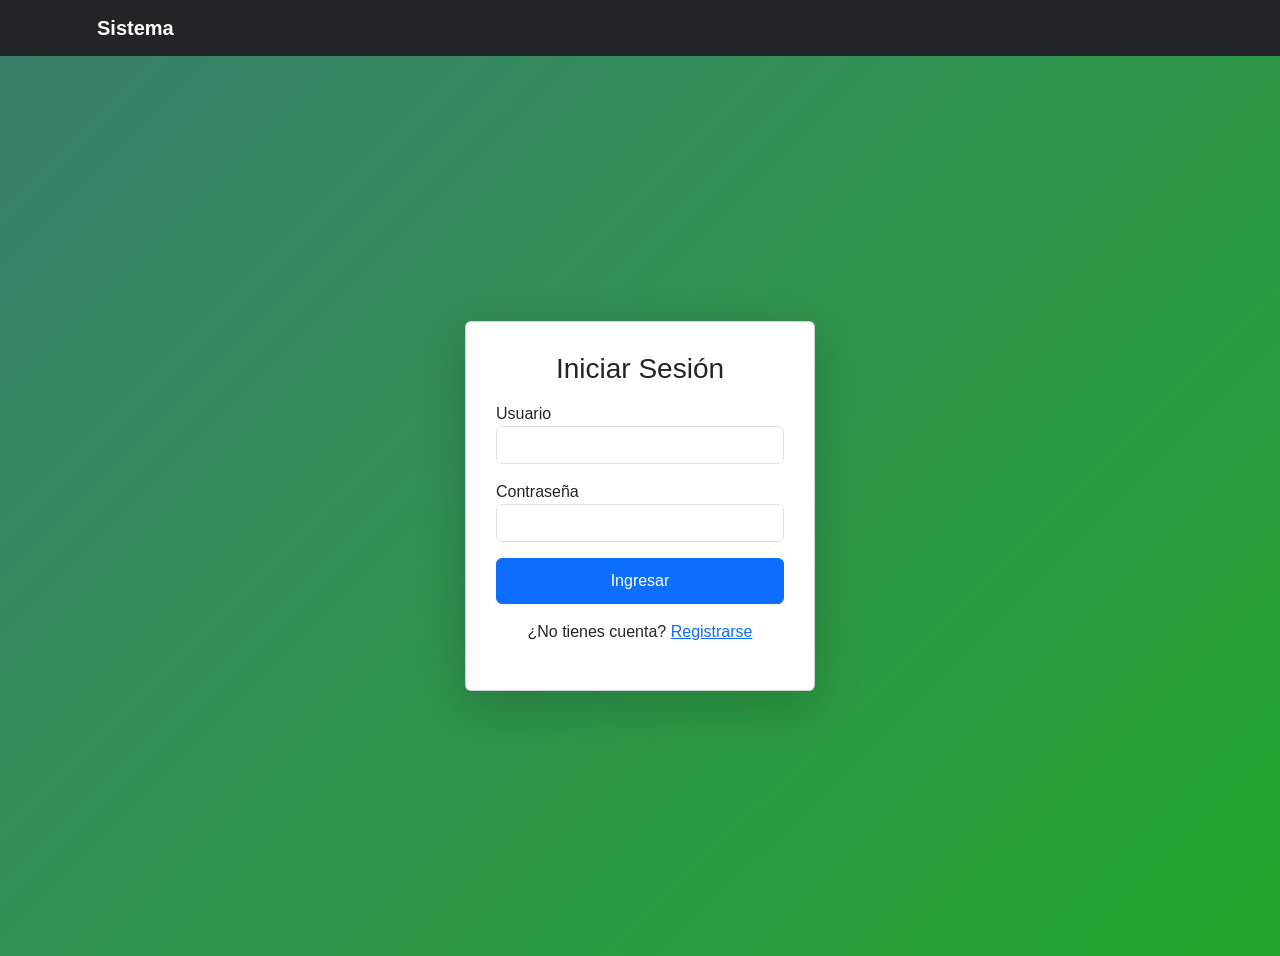
<file: login.html>
<!DOCTYPE html>
<html lang="es">

<head>

<meta charset="UTF-8">

<title>Login</title>

<!-- Bootstrap -->
<link href="https://cdn.jsdelivr.net/npm/bootstrap@5.3.3/dist/css/bootstrap.min.css" rel="stylesheet">

<link rel="stylesheet" href="styles.css">

</head>

<body>

<!-- Header -->

<nav class="navbar navbar-dark bg-dark">

<div class="container">

<a class="navbar-brand" href="index.html">Sistema</a>

</div>

</nav>


<!-- FORMULARIO -->

<div class="container d-flex justify-content-center align-items-center vh-100">

<!-- vh-100 = ocupa toda la altura -->

<div class="card shadow-lg p-4" style="width:350px">

<h3 class="text-center mb-3">Iniciar Sesión</h3>

<form id="loginForm">

<!-- Usuario -->

<div class="mb-3">

<label>Usuario</label>

<input
type="text"
id="loginUser"
class="form-control"
required>

</div>

<!-- Contraseña -->

<div class="mb-3">

<label>Contraseña</label>

<input
type="password"
id="loginPass"
class="form-control"
required>

</div>

<button class="btn btn-primary w-100">
Ingresar
</button>

</form>

<p class="text-center mt-3">

¿No tienes cuenta?

<a href="registro.html">Registrarse</a>

</p>

</div>

</div>


<script src="js/script.js"></script>

</body>
</html>
</file>
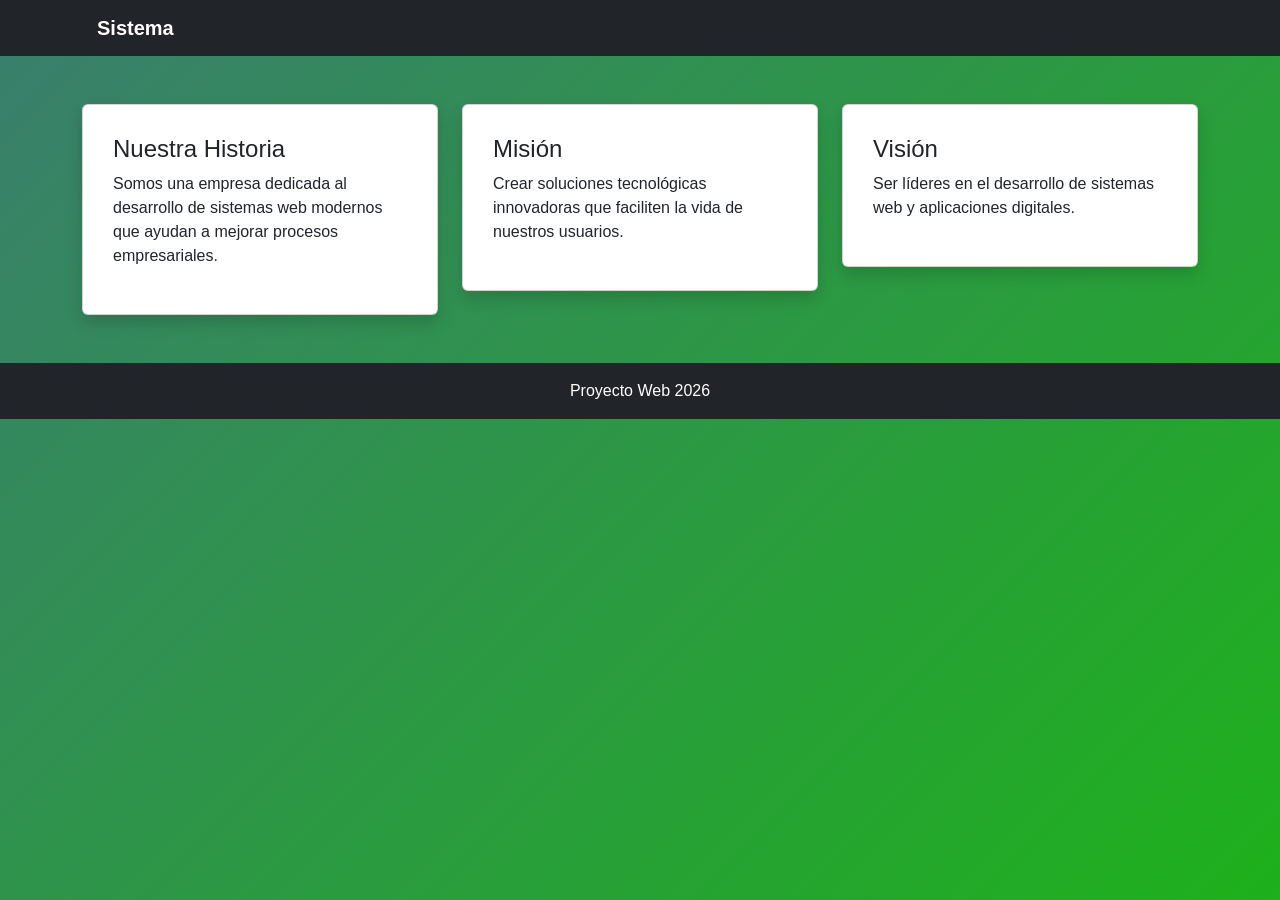
<file: nosotros.html>
<!DOCTYPE html>
<html lang="es">

<head>

<meta charset="UTF-8">

<title>Nosotros</title>

<link href="https://cdn.jsdelivr.net/npm/bootstrap@5.3.3/dist/css/bootstrap.min.css" rel="stylesheet">

<link rel="stylesheet" href="styles.css">

</head>

<body>

<!-- NAVBAR -->

<nav class="navbar navbar-expand-lg navbar-dark bg-dark">

<div class="container">

<a class="navbar-brand" href="index.html">Sistema</a>

</div>

</nav>


<!-- CONTENIDO -->

<div class="container mt-5">

<div class="row">

<!-- Historia -->

<div class="col-md-4">

<div class="card shadow p-3">

<h4>Nuestra Historia</h4>

<p>

Somos una empresa dedicada al desarrollo de sistemas web modernos
que ayudan a mejorar procesos empresariales.

</p>

</div>

</div>


<!-- Misión -->

<div class="col-md-4">

<div class="card shadow p-3">

<h4>Misión</h4>

<p>

Crear soluciones tecnológicas innovadoras que faciliten la vida de
nuestros usuarios.

</p>

</div>

</div>


<!-- Visión -->

<div class="col-md-4">

<div class="card shadow p-3">

<h4>Visión</h4>

<p>

Ser líderes en el desarrollo de sistemas web y aplicaciones digitales.

</p>

</div>

</div>

</div>

</div>


<footer class="bg-dark text-white text-center p-3 mt-5">

Proyecto Web 2026

</footer>

</body>
</html>
</file>
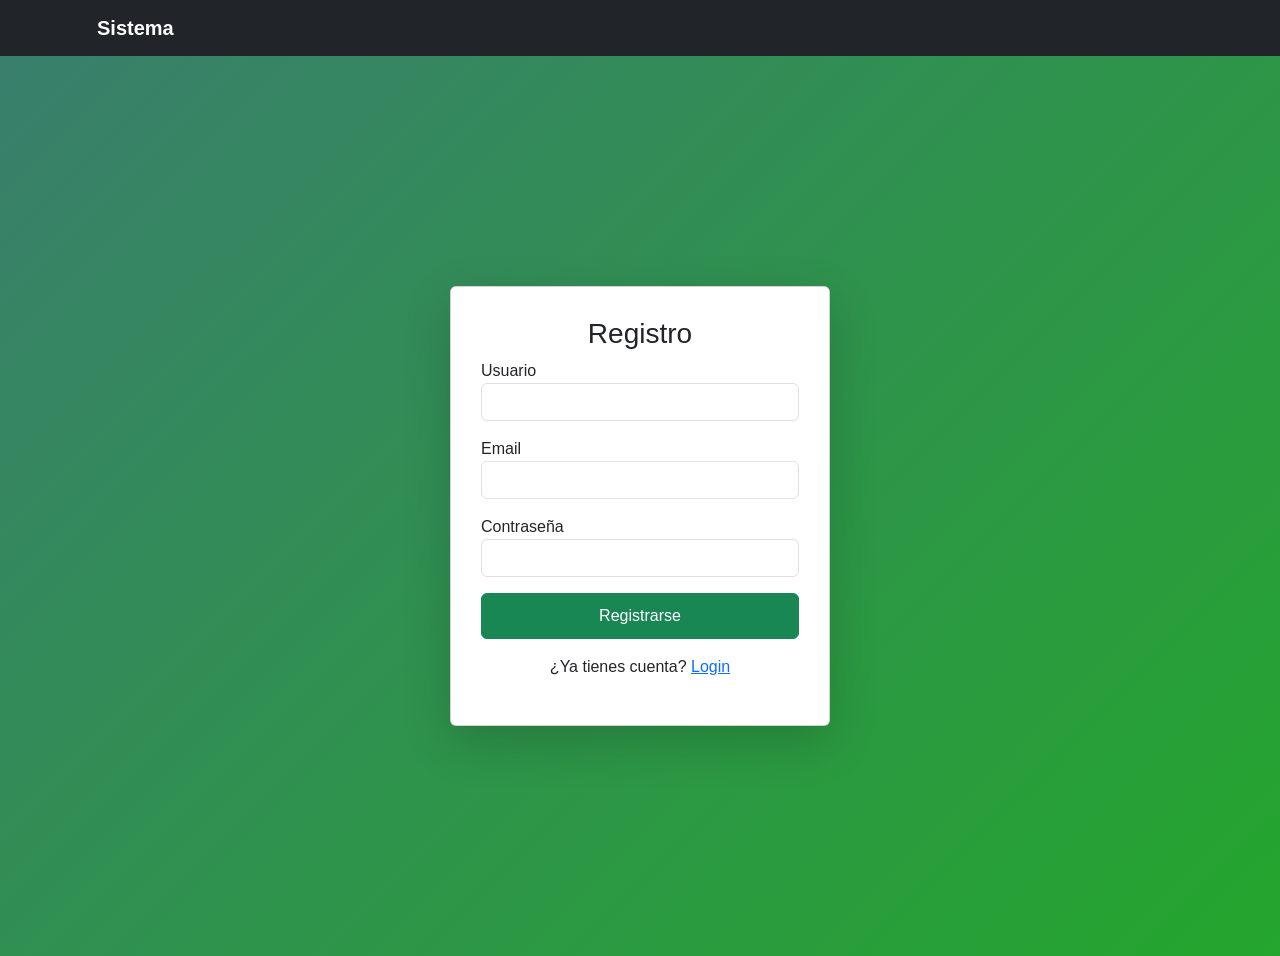
<file: registro.html>
<!DOCTYPE html>
<html lang="es">

<head>

<meta charset="UTF-8">

<title>Registro</title>

<link href="https://cdn.jsdelivr.net/npm/bootstrap@5.3.3/dist/css/bootstrap.min.css" rel="stylesheet">

<link rel="stylesheet" href="styles.css">

</head>

<body>

<nav class="navbar navbar-dark bg-dark">

<div class="container">

<a class="navbar-brand" href="index.html">Sistema</a>

</div>

</nav>


<div class="container d-flex justify-content-center align-items-center vh-100">

<div class="card shadow-lg p-4" style="width:380px">

<h3 class="text-center">Registro</h3>

<form id="registerForm">

<!-- Usuario -->

<div class="mb-3">

<label>Usuario</label>

<input
type="text"
id="regUser"
class="form-control"
required>

</div>

<!-- Correo -->

<div class="mb-3">

<label>Email</label>

<input
type="email"
id="regEmail"
class="form-control"
required>

</div>

<!-- Contraseña -->

<div class="mb-3">

<label>Contraseña</label>

<input
type="password"
id="regPass"
class="form-control"
required>

</div>

<button class="btn btn-success w-100">

Registrarse

</button>

</form>

<p class="text-center mt-3">

¿Ya tienes cuenta?

<a href="login.html">Login</a>

</p>

</div>

</div>

<script src="js/script.js"></script>

</body>
</html>
</file>
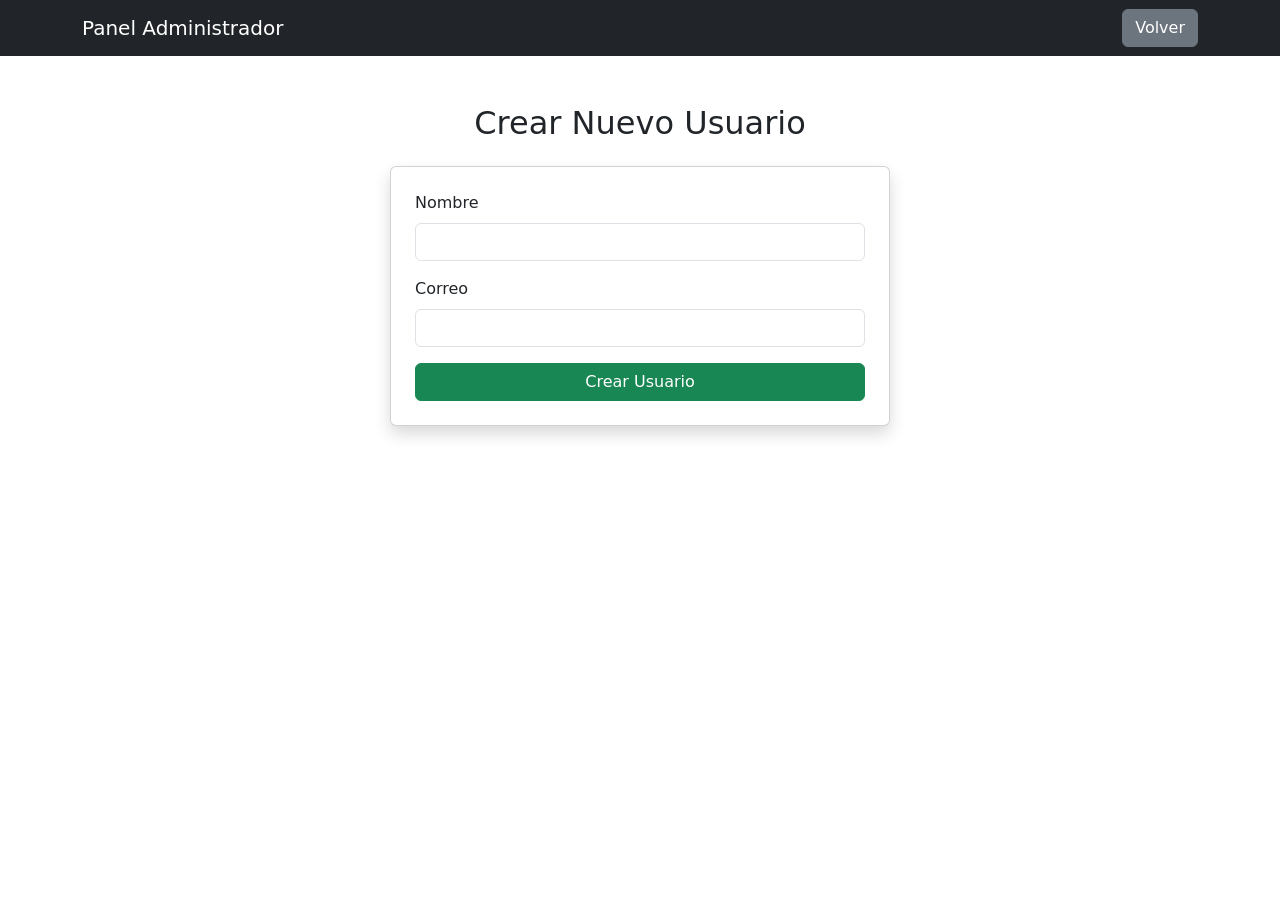
<file: administrador/crear_usuario.html>
<!DOCTYPE html>
<html lang="es">
<head>
    <meta charset="UTF-8">

    <!-- Título de la página -->
    <title>Crear Usuario - Dashboard Admin</title>

    <!-- Importamos Bootstrap para estilos -->
    <link href="https://cdn.jsdelivr.net/npm/bootstrap@5.3.3/dist/css/bootstrap.min.css" rel="stylesheet">
</head>

<body>

<!-- ================= NAVBAR ================= -->
<nav class="navbar navbar-dark bg-dark">
    <div class="container">

        <!-- Nombre del panel -->
        <a class="navbar-brand" href="dashboard_admin.html">Panel Administrador</a>

        <!-- Botón para regresar -->
        <button onclick="window.location.href='dashboard_admin.html'" class="btn btn-secondary">
            Volver
        </button>
    </div>
</nav>

<!-- ================= CONTENIDO ================= -->
<div class="container mt-5">

    <!-- Título -->
    <h2 class="text-center mb-4">Crear Nuevo Usuario</h2>

    <!-- Tarjeta -->
    <div class="card p-4 shadow" style="max-width:500px; margin:auto;">

        <!-- Formulario -->
        <form id="crearUsuarioForm">

            <!-- Campo nombre -->
            <div class="mb-3">
                <label class="form-label">Nombre</label>
                <input type="text" id="nombre" class="form-control" required>
            </div>

            <!-- Campo correo -->
            <div class="mb-3">
                <label class="form-label">Correo</label>
                <input type="email" id="correo" class="form-control" required>
            </div>

            <!-- Botón -->
            <button type="submit" class="btn btn-success w-100">
                Crear Usuario
            </button>

        </form>
    </div>
</div>

<!-- ================= SCRIPT ================= -->
<script src="../js/script_crud_admin.js"></script>

<script>
    // Capturamos el formulario
    const form = document.getElementById("crearUsuarioForm");

    // Evento submit
    form.addEventListener("submit", crearUsuario);
</script>

</body>
</html>
</file>
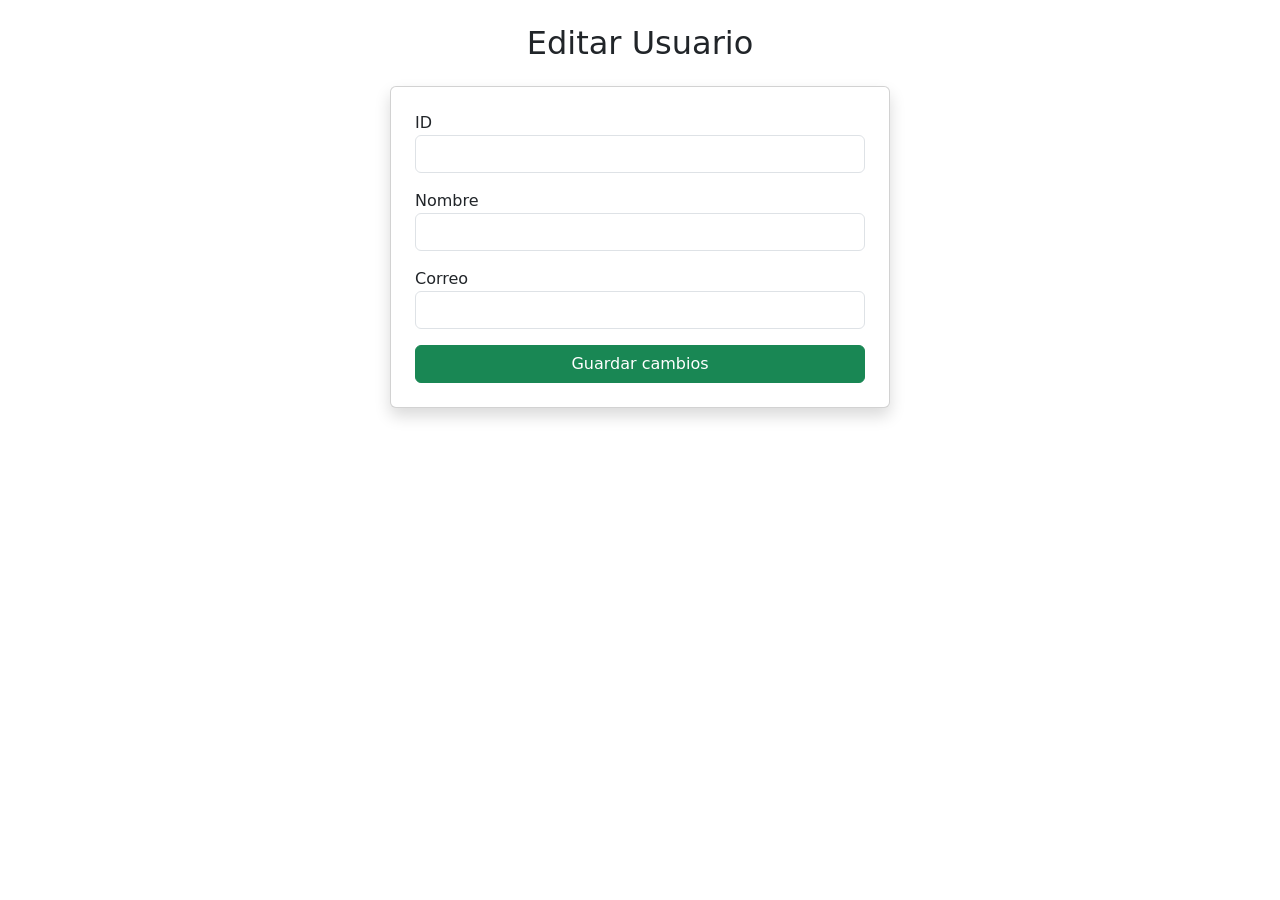
<file: administrador/editar_usuario.html>
<!DOCTYPE html>
<html lang="es">
<head>
    <meta charset="UTF-8">
    <title>Editar Usuario</title>

    <!-- Bootstrap -->
    <link href="https://cdn.jsdelivr.net/npm/bootstrap@5.3.3/dist/css/bootstrap.min.css" rel="stylesheet">
</head>

<body>

<!-- TÍTULO -->
<h2 class="text-center mt-4 mb-4">Editar Usuario</h2>

<div class="container">

    <div class="card shadow p-4" style="max-width:500px; margin:auto;">

        <!-- Formulario -->
        <form onsubmit="guardarUsuarioEditado(event)">

            <!-- ID (NO editable) -->
            <div class="mb-3">
                <label>ID</label>
                <input type="text" id="idUsuario" class="form-control" readonly>
            </div>

            <!-- Nombre -->
            <div class="mb-3">
                <label>Nombre</label>
                <input type="text" id="nombreUsuario" class="form-control" required>
            </div>

            <!-- Correo -->
            <div class="mb-3">
                <label>Correo</label>
                <input type="email" id="correoUsuario" class="form-control" required>
            </div>

            <!-- Botón -->
            <button type="submit" class="btn btn-success w-100">
                Guardar cambios
            </button>

        </form>
    </div>
</div>

<!-- JS -->
<script src="../js/script_crud_admin.js"></script>

<script>
    // Cuando carga la página, llenamos los datos
    window.onload = cargarUsuarioEditar;
</script>

</body>
</html>
</file>
<file: styles.css>
/* ================= ESTILOS GENERALES ================= */

body{
    /*background-image: linear-gradient(to top, #ff9a9e 0%, #fecfef 99%, #fecfef 100%);*/
    font-family: "Cascadia Mono", sans-serif;/* fuente */
    
    /*fondo animado */
    background: linear-gradient(-45deg, #22dd60, #2c0202, #1db318, #3a7e6e);
    background-size: 400% 400%;
    animation: gradientBG 15s ease infinite;
}



/* ================= HEADER ================= */

header {
    background-color: #222; /* Fondo oscuro del encabezado */
    color: white; /* Color del texto */
    text-align: center; /* Centra el texto horizontalmente */
    padding: 20px; /* Espacio interno arriba y abajo */
}


/* ================= MENÚ ================= */

nav {
    background-color: #444; /* Fondo gris oscuro del menú */
    text-align: center; /* Centra los enlaces */
    padding: 10px; /* Espacio interno */
}

nav a {
    color: white; /* Color blanco para los enlaces */
    text-decoration: none; /* Quita el subrayado del enlace */
    margin: 0 15px; /* Espacio horizontal entre enlaces */
    font-weight: bold; /* Hace el texto más grueso */
}

nav a:hover {
    color: yellow; /* Cambia el color cuando el mouse pasa encima */
}


/* ================= CONTENEDOR ================= */

.contenedor {
    display: flex; /* Activa diseño en columnas (flexbox) */
    padding: 20px; /* Espacio interno alrededor */
}


/* ================= SIDEBAR ================= */

.sidebar {
    width: 25%; /* Ocupa el 25% del ancho */
    background-color: #ddd; /* Fondo gris claro */
    padding: 15px; /* Espacio interno */
    border-radius: 10px; /* Bordes redondeados */
}


/* ================= CONTENIDO PRINCIPAL ================= */

.contenido {
    width: 75%; /* Ocupa el 75% restante */
    padding: 15px; /* Espacio interno */
}


/* ================= CAJAS ================= */

.caja {
    background-color: white; /* Fondo blanco */
    padding: 15px; /* Espacio interno */
    margin-bottom: 15px; /* Espacio inferior entre cajas */
    border-radius: 10px; /* Bordes redondeados */
    box-shadow: 0 0 10px rgba(0,0,0,0.1); 
    /* Sombra suave alrededor de la caja */
}


/* ================= IMÁGENES ================= */

img {
    width: 100%; /* Hace que la imagen ocupe todo el ancho del contenedor */
    border-radius: 10px; /* Bordes redondeados */
}


/* ================= FORMULARIOS ================= */

.form-section {
    display: flex; /* Activa alineación flexible */
    justify-content: center; /* Centra horizontalmente los formularios */
    gap: 40px; /* Espacio entre formularios */
    padding: 40px; /* Espacio interno alrededor */
    background-color: transparent; 
    /* No tiene fondo propio, usa el del body */
}

.form-box {
    background: white; /* Fondo blanco del formulario */
    padding: 25px; /* Espacio interno */
    width: 280px; /* Ancho fijo del formulario */
    border-radius: 10px; /* Bordes redondeados */
    box-shadow: 0 0 10px rgba(0,0,0,0.1); 
    /* Sombra suave */
    text-align: center; /* Centra el contenido interno */
}

.form-box input {
    width: 100%; /* Campo ocupa todo el ancho */
    padding: 8px; /* Espacio interno del input */
    margin: 8px 0; /* Espacio entre campos */
}

.form-box button {
    width: 100%; /* Botón ancho completo */
    padding: 10px; /* Espacio interno */
    background-color: #007BFF; /* Color azul del botón */
    color: white; /* Texto blanco */
    border: none; /* Quita el borde */
    cursor: pointer; /* Cambia el cursor a mano */
}

.form-box button:hover {
    background-color: #0056b3; 
    /* Azul más oscuro cuando pasa el mouse */
}


/*dasboar cliente y adminstrador*/

/* ================= DASHBOARD ================= */

.caja {
    min-height: 500px; /* altura más grande */
    border-radius: 15px;
}

/* Ocultar secciones */
.oculto {
    display: none;
}

/* Espaciado y estilo */
.card {
    padding: 30px !important;
}

/* Tabla más grande */
table {
    font-size: 18px;
}

/* Botones más grandes */
.btn {
    padding: 10px 20px;
    font-size: 16px;
}

/* ================= CARRUSEL AUTOMÁTICO ================= */

.carrusel{
    width:100%;
    max-width:600px;
    margin:auto;
    overflow:hidden;
}

.carrusel-imagenes{
    position:relative;
}

.slide{
    width:100%;
    display:none;
    border-radius:10px;
}

.activo{
    display:block;
}

/* ================= ANIMACIÓN GRADIENTE ================= */

@keyframes gradientBG {

    0%{
        background-position:0% 50%;
    }

    50%{
        background-position:100% 50%;
    }

    100%{
        background-position:0% 50%;
    }

}

/* ================= FOOTER ================= */

footer {
    background-color: #222; /* Fondo oscuro */
    color: white; /* Texto blanco */
    text-align: center; /* Centra el texto */
    padding: 15px; /* Espacio interno */
}

#qrcode {
  max-width: 150px;
  margin: auto;
}
</file>
